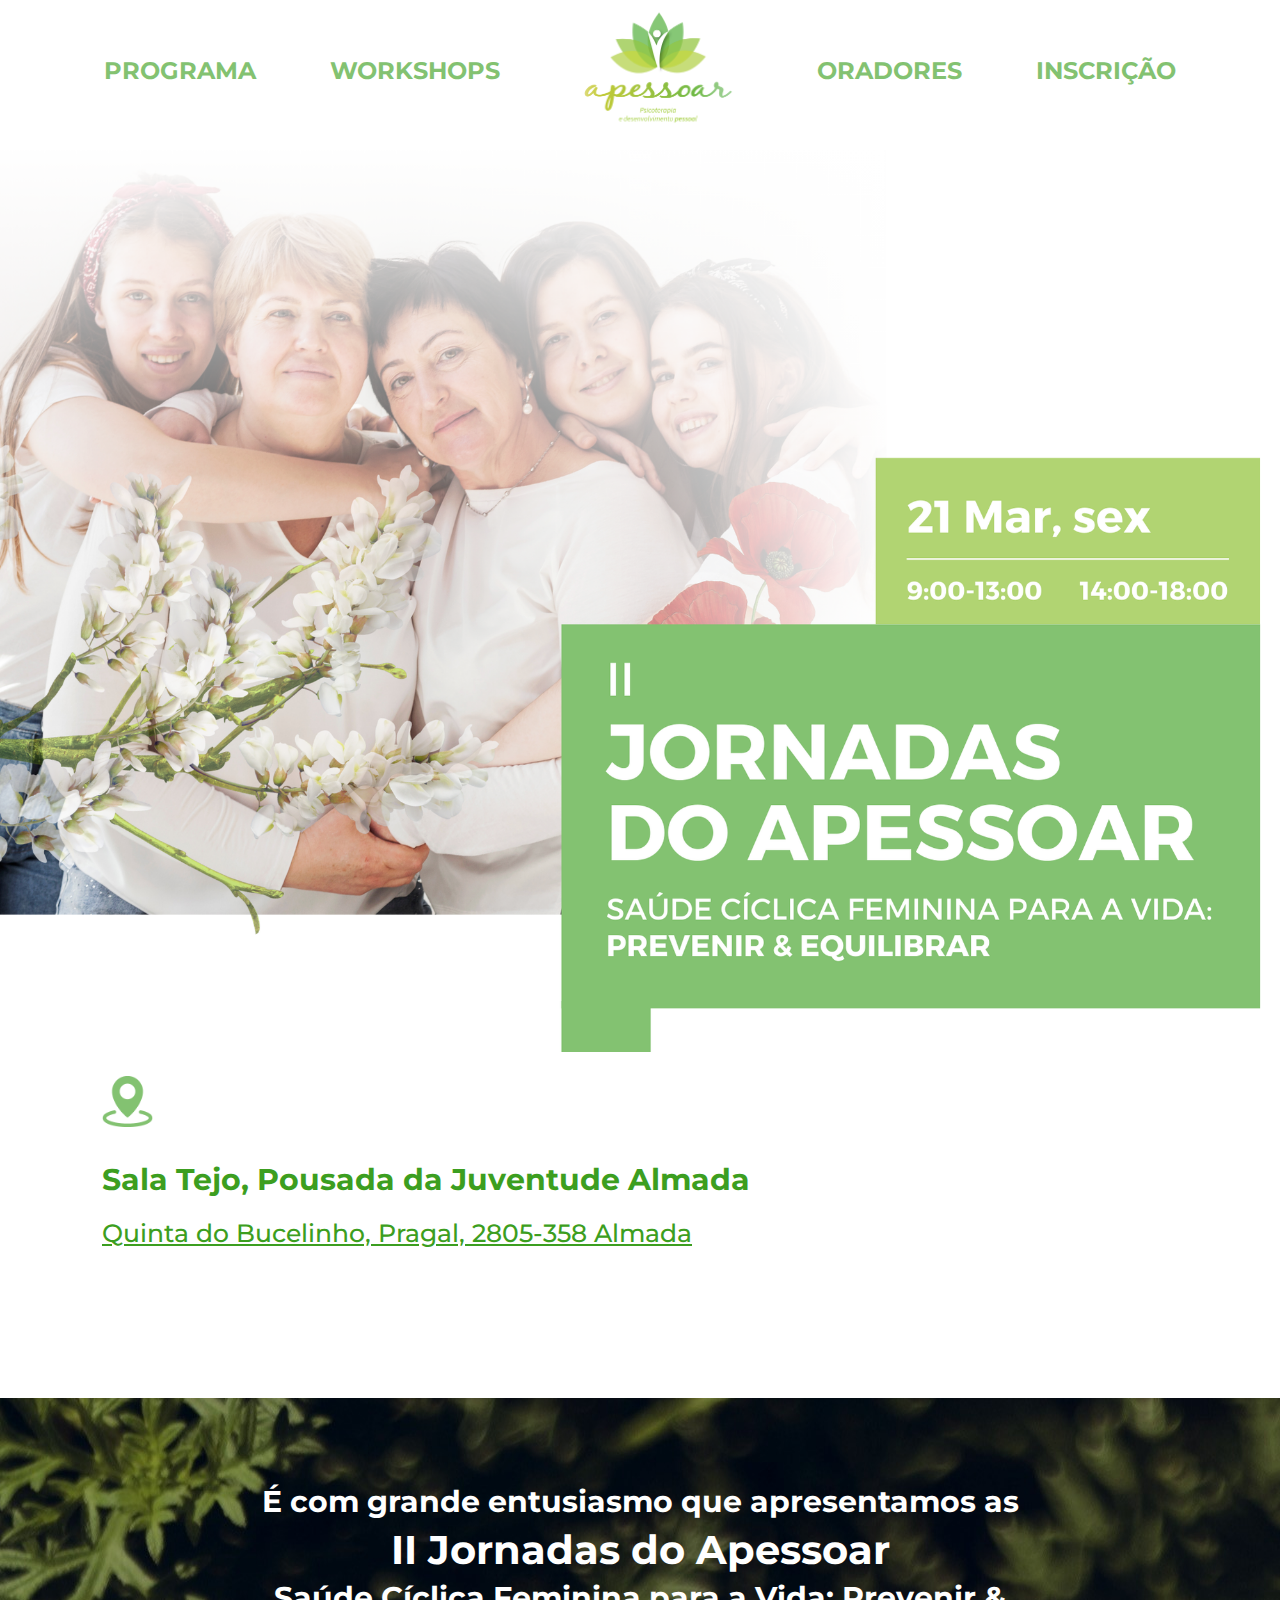
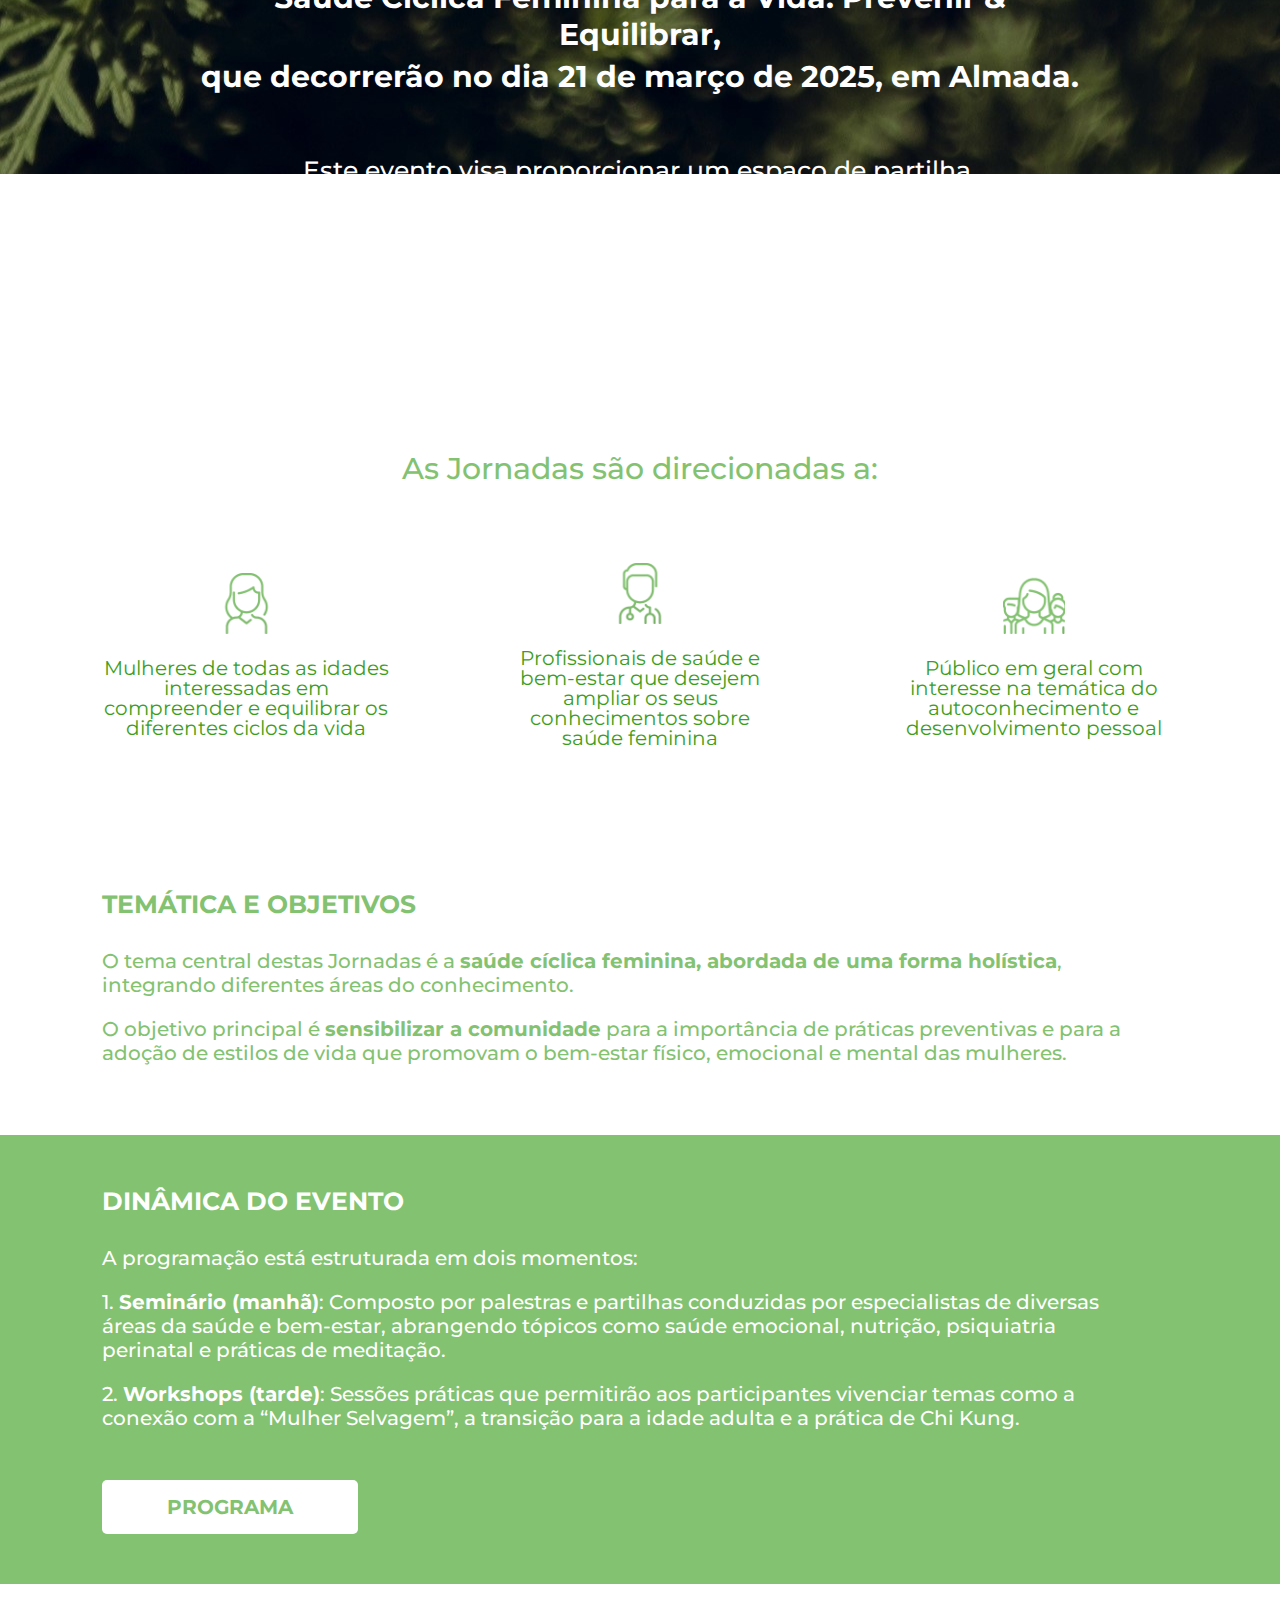
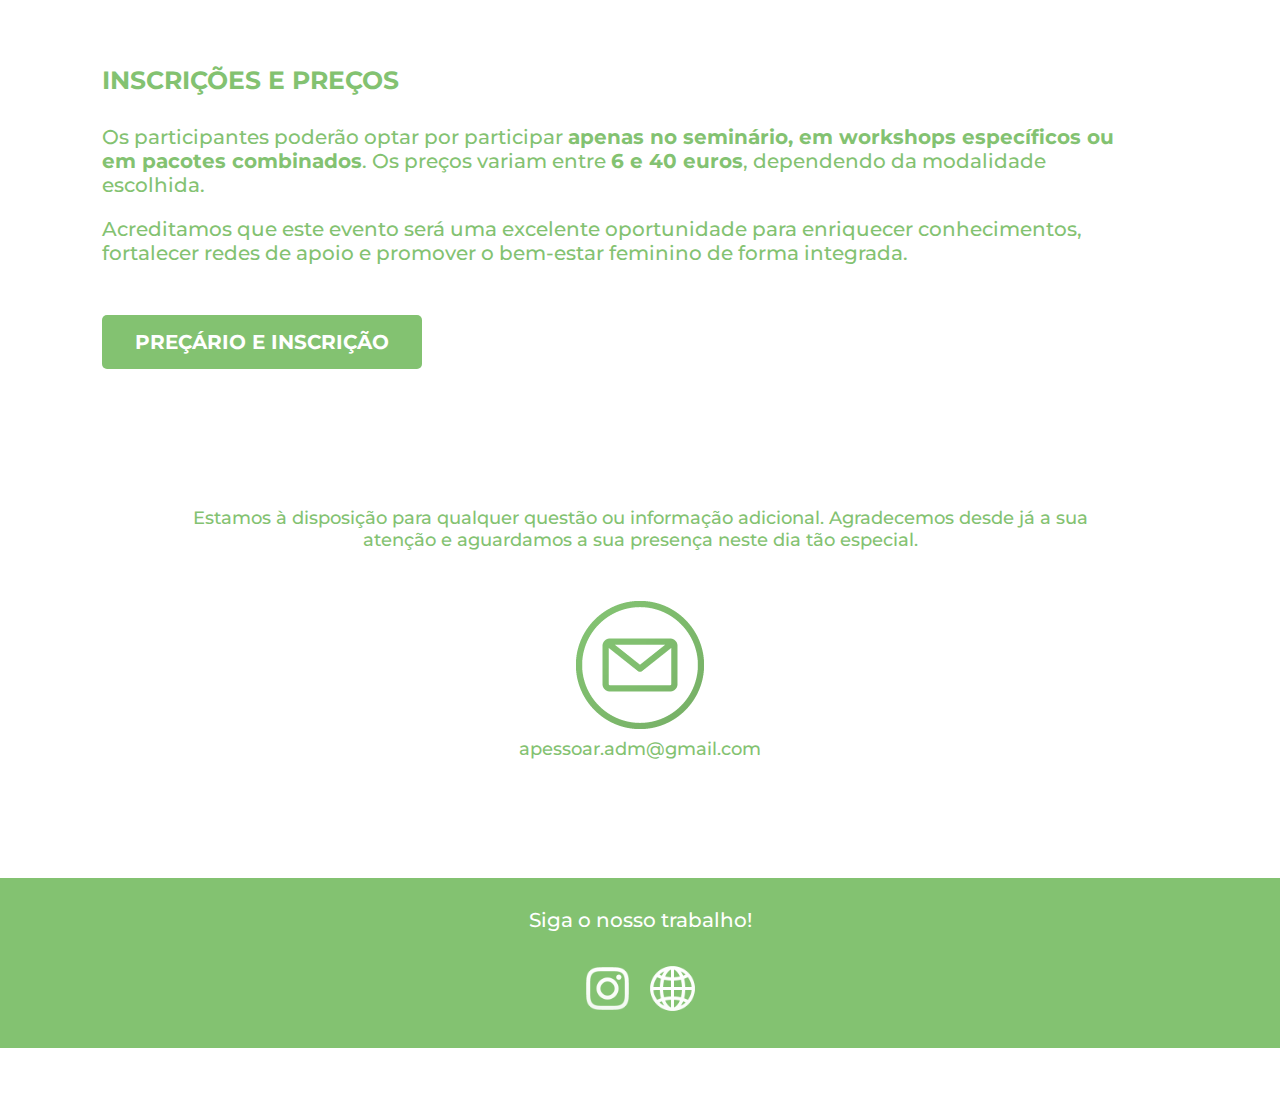
<file: index.html>
<!DOCTYPE html>
<html>
<head>
	<title>II Jornadas do Apessoar</title>
	<meta charset="UTF-8">
    <meta name="viewport" content="width=device-width, inicial-scale = 1.0">
	<link rel="stylesheet" type="text/css" href="css/style.css">
    <link rel="preconnect" href="https://fonts.googleapis.com">
    <link rel="preconnect" href="https://fonts.gstatic.com" crossorigin>
    <link href="https://fonts.googleapis.com/css2?family=Antonio:wght@100..700&family=League+Spartan:wght@100..900&family=Montserrat:ital,wght@0,100..900;1,100..900&display=swap" rel="stylesheet">
</head>

<body>

    <!--menu desktop-->

    <nav class="menu align-items">
        <a href="programa.html">PROGRAMA</a>
        <a href="workshops.html">WORKSHOPS</a>
        <a href="index.html"><img src="img/apessoar logo png.png"></a>
        <a href="oradores.html">ORADORES</a>
        <a href="inscricao.html">INSCRIÇÃO</a>
    </nav>

     <!--menu mobile-->

     <details id="hamburguer-icon">
        <summary>
            <div class="bar-1"></div>
            <div class="bar-2"></div>
            <div class="bar-3"></div>
        </summary>
        <ul class="menumobile">
        <li><a href="index.html">HOMEPAGE</a></li>
        <li><a href="programa.html">PROGRAMA</a></li>
        <li><a href="workshops.html">WORKSHOPS</a></li>
        <li><a href="oradores.html">ORADORES</a></li>
        <li><a href="inscricao.html">INSCRIÇÃO</a></li>
        </ul> 
    </details>


    <article>
        <img id="home" src="img/1.1.png">
        <img src="img/icons/location green.png" id="local"> 
        <p id="bigger">Sala Tejo, Pousada da Juventude Almada</p>
        <a id="small" href="https://www.google.com/maps/place/HI+Almada+%E2%80%93+Pousada+de+Juventude/@38.6778863,-9.1746579,1167m/data=!3m1!1e3!4m14!1m7!3m6!1s0xd19352861f6f25f:0x9d69373c2e82f63b!2sHI+Almada+%E2%80%93+Pousada+de+Juventude!8m2!3d38.6767844!4d-9.1783476!16s%2Fg%2F121hxw8h!3m5!1s0xd19352861f6f25f:0x9d69373c2e82f63b!8m2!3d38.6767844!4d-9.1783476!16s%2Fg%2F121hxw8h?entry=ttu&g_ep=EgoyMDI1MDEyOS4xIKXMDSoASAFQAw%3D%3D">Quinta do Bucelinho, Pragal, 2805-358 Almada</a>
     </article>


    <!--intro-->

     <article class="intro">
        <div id="introdiv">
            <p class="intro1">É com grande entusiasmo que apresentamos as</p>
            <p class="intro1" id="Jorn">II Jornadas do Apessoar</p> 
            <p class="intro1">Saúde Cíclica Feminina para a Vida: Prevenir & Equilibrar,</p> 
            
            <p class="intro1">que decorrerão no dia 21 de março de 2025, em Almada.</p>
        </div>

        <p id="intro2">Este evento visa proporcionar um espaço de partilha, aprendizagem e reflexão sobre a saúde feminina ao longo do ciclo de vida, com enfoque na prevenção e no equilíbrio.</p>
     </article>

     <article class="reviews align-items">
        <h2>As Jornadas são direcionadas a:</h2>
       
        <section>
            <div class="row align-items">
                <div class="col col-3">
                    <article class="product">
                        <figure><img src="img/icons/woman green.png"></figure>
                        <h4>Mulheres de todas as idades interessadas em compreender e equilibrar os diferentes ciclos da vida</h4>
                    </article>
                </div>
                
                <div class="col col-3">
                    <article class="product">
                        <figure><img src="img/icons/man green.png"></figure>
                        <h4>Profissionais de saúde e bem-estar que desejem ampliar os seus conhecimentos sobre saúde feminina</h4>
                    </article>
                </div>
                
                <div class="col col-3">
                    <article class="product">
                        <figure><img src="img/icons/team green.png"></figure>
                        <h4>Público em geral com interesse na temática do autoconhecimento e desenvolvimento pessoal</h4>
                    </article>
                </div>
            </div>
        </section>
    </article>

    <article class="tematica">
        <h2>TEMÁTICA E OBJETIVOS</h2>
        <h3>O tema central destas Jornadas é a <b>saúde cíclica feminina, abordada de uma forma holística</b>, integrando diferentes áreas do conhecimento.</h3>
        <h3>O objetivo principal é <b>sensibilizar a comunidade</b> para a importância de práticas preventivas e para a adoção de estilos de vida que promovam o bem-estar físico, emocional e mental das mulheres.</h3>
    </article>

    <article class="dinamica">
        <h2>DINÂMICA DO EVENTO</h2>
        <h3>A programação está estruturada em dois momentos:</h3>
        <h3>1. <b>Seminário (manhã)</b>: Composto por palestras e partilhas conduzidas por especialistas de diversas áreas da saúde e bem-estar, abrangendo tópicos como saúde emocional, nutrição, psiquiatria perinatal e práticas de meditação.</h3>
        <h3>2. <b>Workshops (tarde)</b>: Sessões práticas que permitirão aos participantes vivenciar temas como a conexão com a “Mulher Selvagem”, a transição para a idade adulta e a prática de Chi Kung.</h3>

        <div class="banner1">
                <a class="scale" href="programa.html">PROGRAMA</a>
        </div>


    </article>

    <article class="precario">
        <h2>INSCRIÇÕES E PREÇOS</h2>
        <h3>Os participantes poderão optar por participar <b>apenas no seminário, em workshops específicos ou em pacotes combinados</b>. Os preços variam entre <b>6 e 40 euros</b>, dependendo da modalidade escolhida.</h3>
        <h3>Acreditamos que este evento será uma excelente oportunidade para enriquecer conhecimentos, fortalecer redes de apoio e promover o bem-estar feminino de forma integrada.</h3>

        <div class="banner2">
            <a class="scale" href="inscricao.html">PREÇÁRIO E INSCRIÇÃO</a>
        </div>

    </article>
    


        <footer class="footerforms">
            <div class="contact">
                <h3>Estamos à disposição para qualquer questão ou informação adicional. Agradecemos desde já a sua atenção e aguardamos a sua presença neste dia tão especial.</h3>
                <img src="img/icons/email green.png" alt="emaillogo">
                <p>apessoar.adm@gmail.com</p>
            </div>
    
            <div class="green">
                <div class="footerinfo">
                    <p>Siga o nosso trabalho!</p>
                </div>
                <div class="social">
                    <a href="https://www.instagram.com/apessoar?utm_source=ig_web_button_share_sheet&igsh=ZDNlZDc0MzIxNw=="><img src="img/icons/instagram white.png"></a>
                    <a href="https://www.apessoar.pt/"><img src="img/icons/website white.png"></a>
                </div>
            </div>
    
	</footer>
</file>
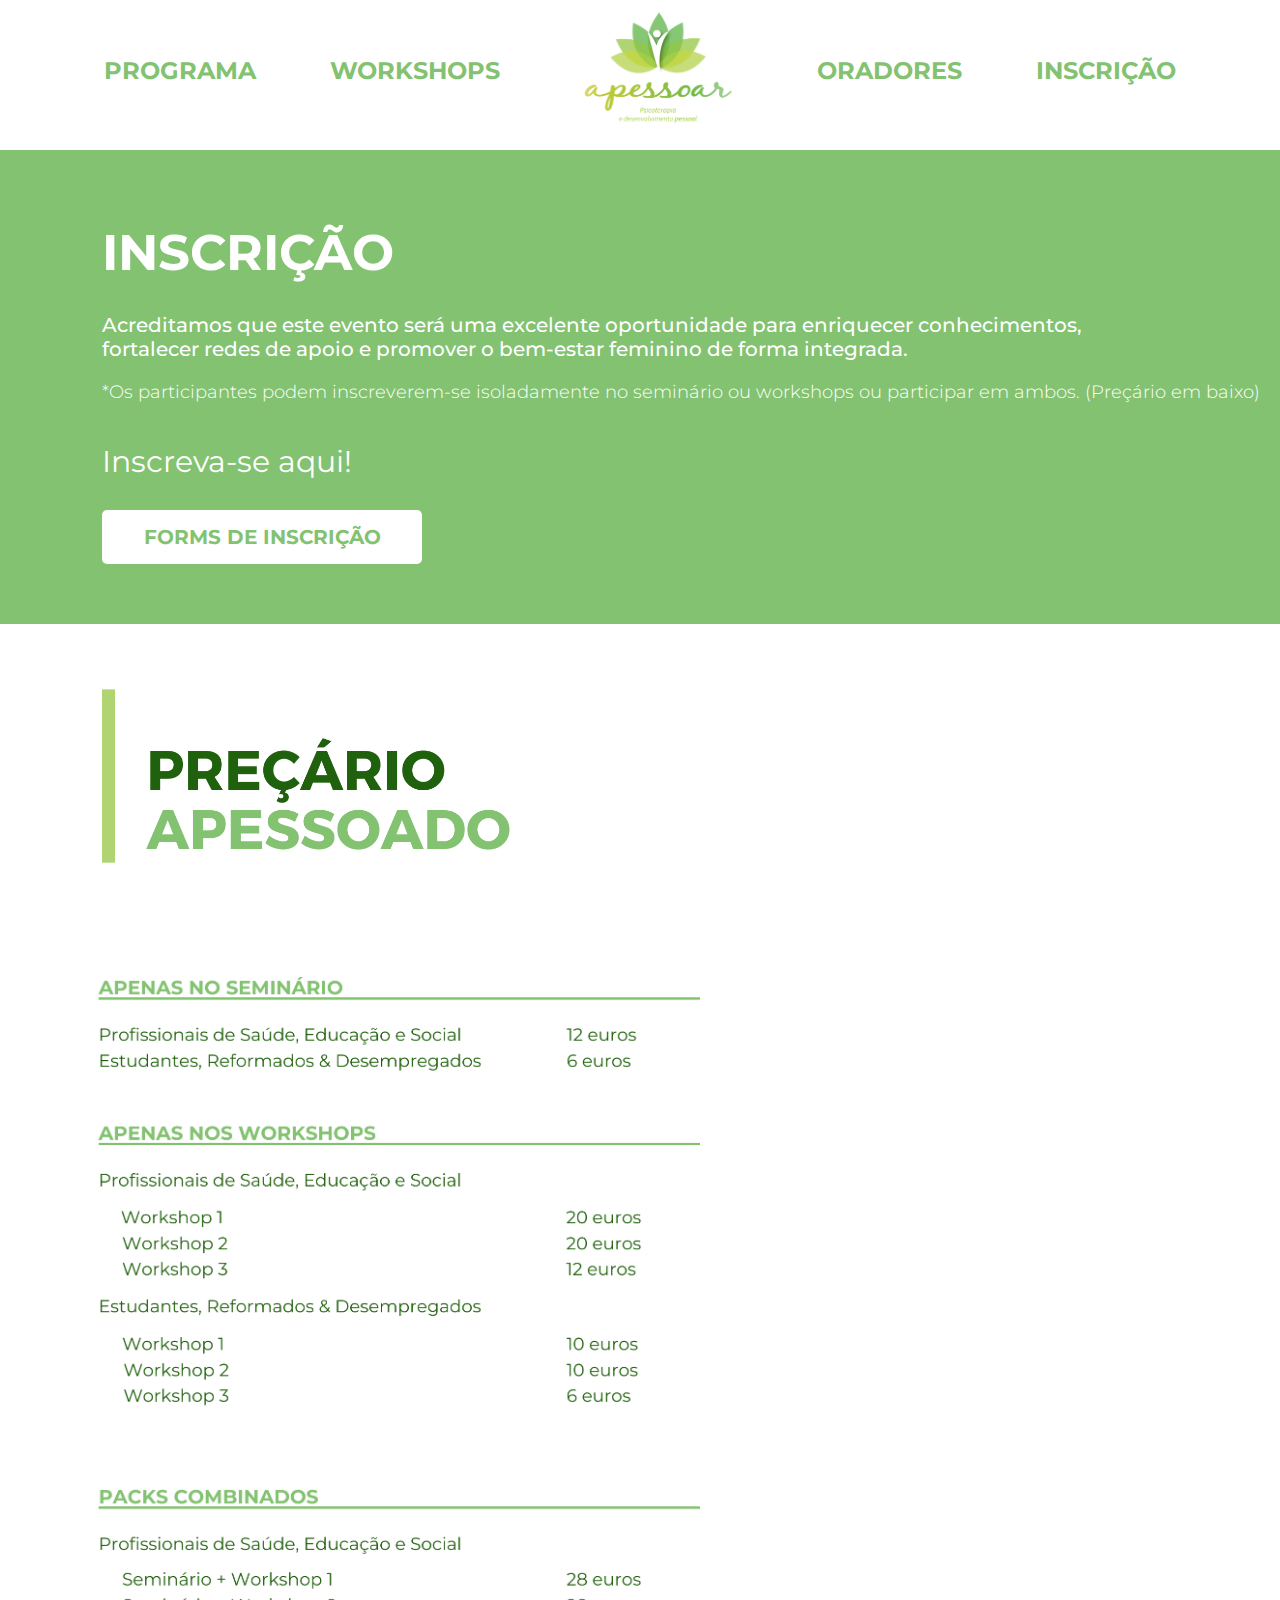
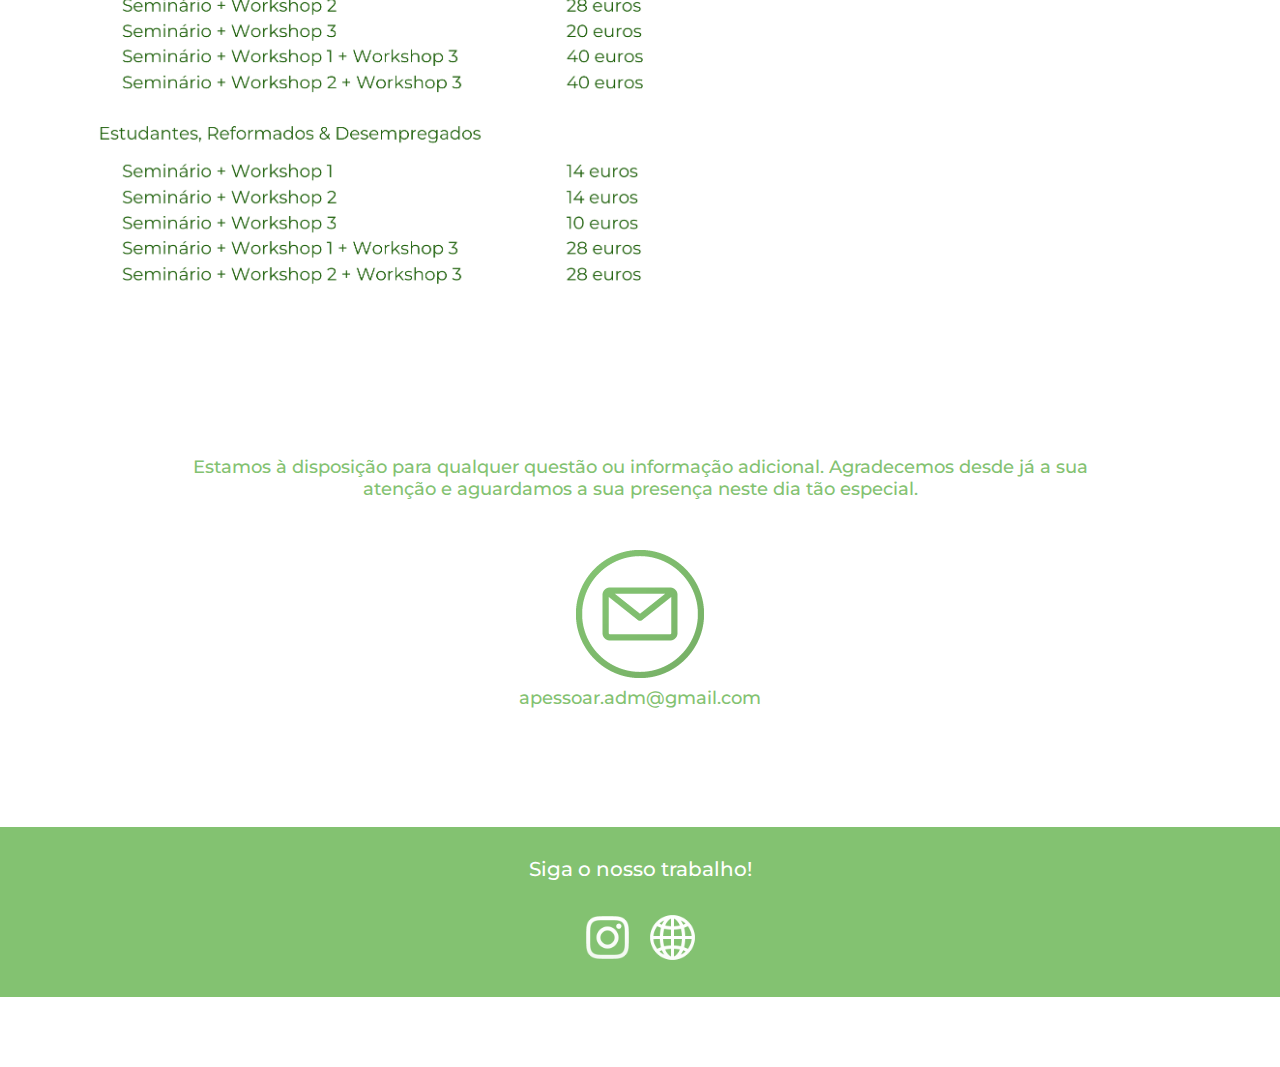
<file: inscricao.html>
<!DOCTYPE html>
<html>
<head>
	<title>II Jornadas do Apessoar</title>
	<meta charset="UTF-8">
    <meta name="viewport" content="width=device-width, inicial-scale = 1.0">
	<link rel="stylesheet" type="text/css" href="css/style.css">
    <link rel="preconnect" href="https://fonts.googleapis.com">
    <link rel="preconnect" href="https://fonts.gstatic.com" crossorigin>
    <link href="https://fonts.googleapis.com/css2?family=Antonio:wght@100..700&family=League+Spartan:wght@100..900&family=Montserrat:ital,wght@0,100..900;1,100..900&display=swap" rel="stylesheet">
</head>

<body>

    <!--menu desktop-->

    <nav class="menu align-items">
        <a href="programa.html">PROGRAMA</a>
        <a href="workshops.html">WORKSHOPS</a>
        <a href="index.html"><img src="img/apessoar logo png.png"></a>
        <a href="oradores.html">ORADORES</a>
        <a href="inscricao.html">INSCRIÇÃO</a>
    </nav>

      <!--menu mobile-->

      <details id="hamburguer-icon">
        <summary>
            <div class="bar-1"></div>
            <div class="bar-2"></div>
            <div class="bar-3"></div>
        </summary>
        <ul class="menumobile">
        <li><a href="index.html">HOMEPAGE</a></li>
        <li><a href="programa.html">PROGRAMA</a></li>
        <li><a href="workshops.html">WORKSHOPS</a></li>
        <li><a href="oradores.html">ORADORES</a></li>
        <li><a href="inscricao.html">INSCRIÇÃO</a></li>
        </ul> 
    </details>

    <article class="precario" id="insc">
        <h2>INSCRIÇÃO</h2>
        <h3>Acreditamos que este evento será uma excelente oportunidade para enriquecer conhecimentos, fortalecer redes de apoio e promover o bem-estar feminino de forma integrada.</h3>

        <p id="ast">*Os participantes podem inscreverem-se isoladamente
        no seminário ou workshops ou participar em ambos. (Preçário em baixo)</p>

        <p id="pop">Inscreva-se aqui!</p>

        <div class="banner2">
            <a class="scale" id="inscrito" href="https://docs.google.com/forms/d/e/1FAIpQLSc_u_TbMsokYtQAD3NrLcxdQhn9bRBf455cGklB0k7tuu4oEQ/viewform">FORMS DE INSCRIÇÃO</a>
        </div>

    </article>


    <img class="title" src="img/9.png">

    <article>
        <img class="preco" src="img/38.png">
        <img class="preco" src="img/39.png">
    </article>


    <footer class="footerforms">
        <div class="contact">
            <h3>Estamos à disposição para qualquer questão ou informação adicional. Agradecemos desde já a sua atenção e aguardamos a sua presença neste dia tão especial.</h3>
            <img src="img/icons/email green.png" alt="emaillogo">
            <p>apessoar.adm@gmail.com</p>
        </div>

        <div class="green">
            <div class="footerinfo">
                <p>Siga o nosso trabalho!</p>
            </div>
            <div class="social">
                <a href="https://www.instagram.com/apessoar?utm_source=ig_web_button_share_sheet&igsh=ZDNlZDc0MzIxNw=="><img src="img/icons/instagram white.png"></a>
                <a href="https://www.apessoar.pt/"><img src="img/icons/website white.png"></a>
            </div>
        </div>

</footer>
</file>
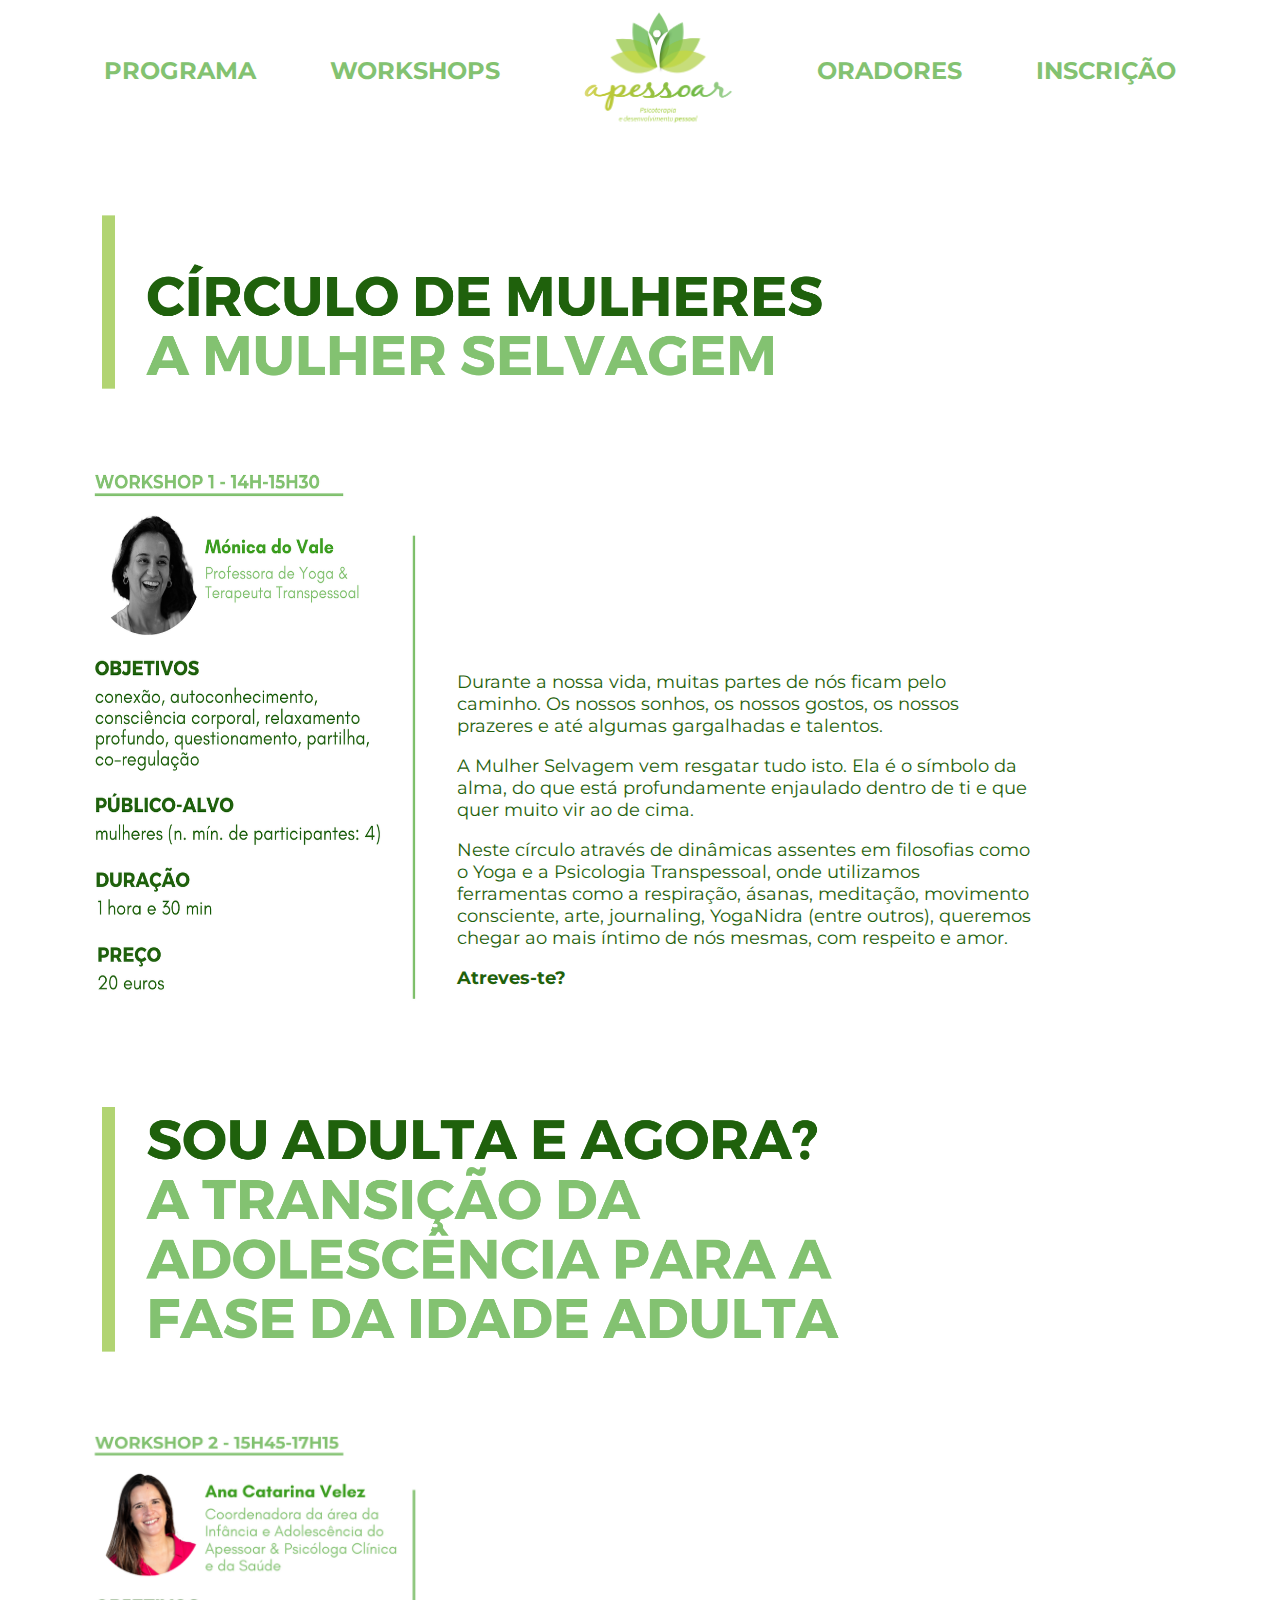
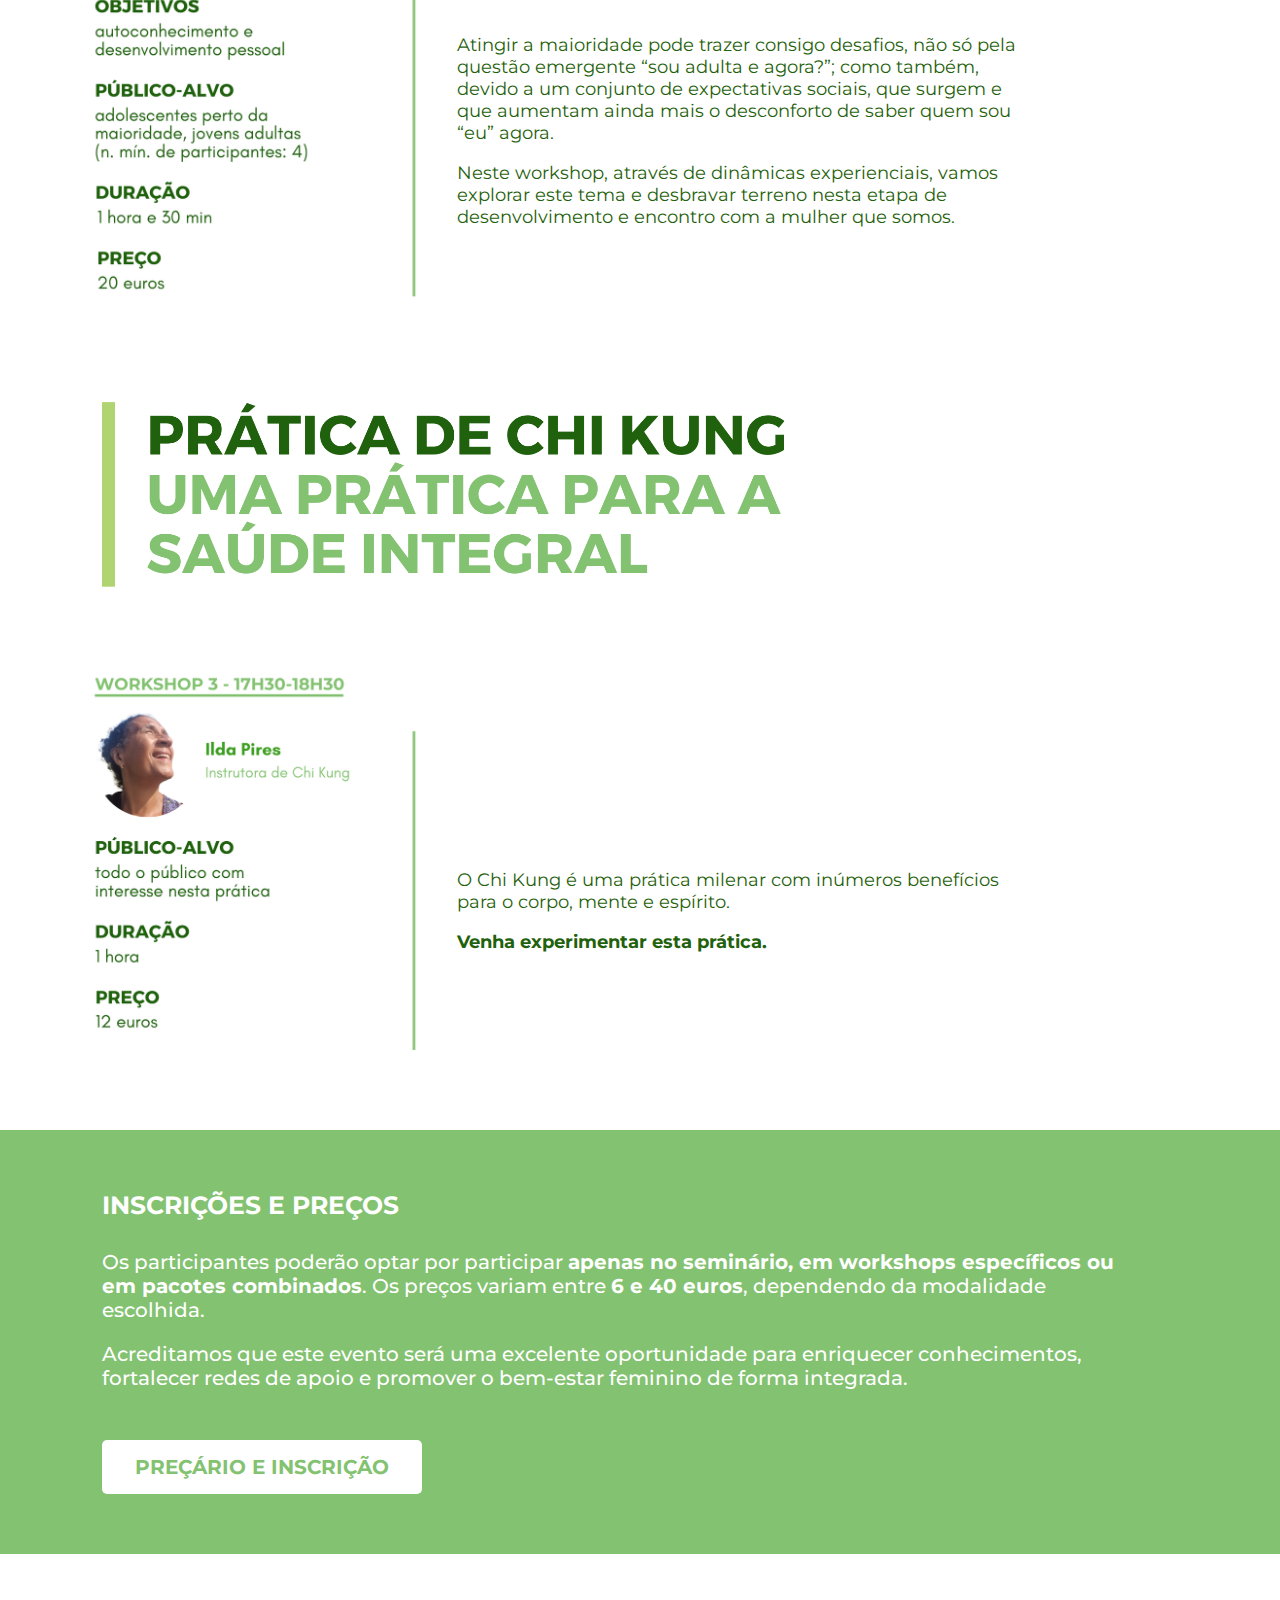
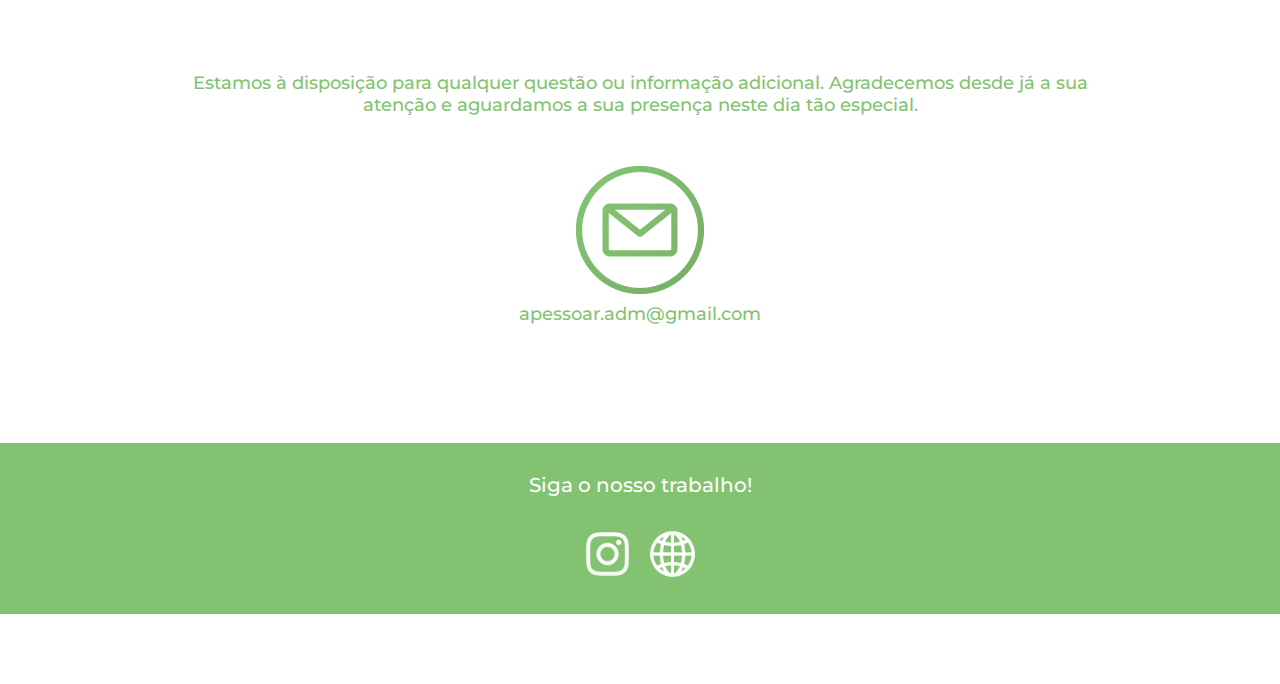
<file: workshops.html>
<!DOCTYPE html>
<html>
<head>
	<title>II Jornadas do Apessoar</title>
	<meta charset="UTF-8">
    <meta name="viewport" content="width=device-width, inicial-scale = 1.0">
	<link rel="stylesheet" type="text/css" href="css/style.css">
    <link rel="preconnect" href="https://fonts.googleapis.com">
    <link rel="preconnect" href="https://fonts.gstatic.com" crossorigin>
    <link href="https://fonts.googleapis.com/css2?family=Antonio:wght@100..700&family=League+Spartan:wght@100..900&family=Montserrat:ital,wght@0,100..900;1,100..900&display=swap" rel="stylesheet">
</head>

<body>

    <!--menu desktop-->

    <nav class="menu align-items">
        <a href="programa.html">PROGRAMA</a>
        <a href="workshops.html">WORKSHOPS</a>
        <a href="index.html"><img src="img/apessoar logo png.png"></a>
        <a href="oradores.html">ORADORES</a>
        <a href="inscricao.html">INSCRIÇÃO</a>
    </nav>

      <!--menu mobile-->

      <details id="hamburguer-icon">
        <summary>
            <div class="bar-1"></div>
            <div class="bar-2"></div>
            <div class="bar-3"></div>
        </summary>
        <ul class="menumobile">
        <li><a href="index.html">HOMEPAGE</a></li>
        <li><a href="programa.html">PROGRAMA</a></li>
        <li><a href="workshops.html">WORKSHOPS</a></li>
        <li><a href="oradores.html">ORADORES</a></li>
        <li><a href="inscricao.html">INSCRIÇÃO</a></li>
        </ul> 
    </details>

    <img class="title" src="img/2_1.png">

    <article class="workshops">
        <img src="img/4.png">
        <div>
            <p>Durante a nossa vida, muitas partes de nós ficam pelo caminho. 
            Os nossos sonhos, os nossos gostos, os nossos prazeres e até algumas gargalhadas e talentos.</p>
            <p>A Mulher Selvagem vem resgatar tudo isto. Ela é o símbolo da alma, do que está profundamente enjaulado dentro de ti e que quer muito vir ao de cima. </p>
            <p> Neste círculo através de dinâmicas assentes em filosofias como
            o Yoga e a Psicologia Transpessoal, onde utilizamos ferramentas como a respiração, ásanas, meditação, movimento consciente, arte, journaling, YogaNidra (entre outros), queremos chegar ao mais íntimo de nós mesmas, com respeito e amor. </p>
            <p><b>Atreves-te?</b></p>
        </div>
     </article>

     <img class="title" src="img/2_2.png">

    <article class="workshops">
        <img src="img/6.png">
        <div>
            <p>Atingir a maioridade pode trazer consigo desafios, não só 
                pela questão emergente “sou adulta e agora?”; como também, devido a um conjunto de expectativas sociais, que surgem e 
                que aumentam ainda mais o desconforto de saber quem
                sou “eu” agora. 
            <p>Neste workshop, através de dinâmicas experienciais, 
                vamos explorar este tema e desbravar terreno nesta etapa 
                de desenvolvimento e encontro com a mulher que somos.</p>
        </div>
     </article>

     <img class="title" src="img/2_3.png">

     <article class="workshops">
        <img src="img/8.png">
        <div>
            <p>O Chi Kung é uma prática milenar com inúmeros 
                benefícios para o corpo, mente e espírito.  
            <p><b>Venha experimentar esta prática.</b></p>
        </div>
     </article>

    <article class="precario" id="preco1">
        <h2>INSCRIÇÕES E PREÇOS</h2>
        <h3>Os participantes poderão optar por participar <b>apenas no seminário, em workshops específicos ou em pacotes combinados</b>. Os preços variam entre <b>6 e 40 euros</b>, dependendo da modalidade escolhida.</h3>
        <h3>Acreditamos que este evento será uma excelente oportunidade para enriquecer conhecimentos, fortalecer redes de apoio e promover o bem-estar feminino de forma integrada.</h3>

        <div class="banner2">
            <a class="scale" href="inscricao.html">PREÇÁRIO E INSCRIÇÃO</a>
        </div>

    </article>
    


        <footer class="footerforms">
            <div class="contact">
                <h3>Estamos à disposição para qualquer questão ou informação adicional. Agradecemos desde já a sua atenção e aguardamos a sua presença neste dia tão especial.</h3>
                <img src="img/icons/email green.png" alt="emaillogo">
                <p>apessoar.adm@gmail.com</p>
            </div>
    
            <div class="green">
                <div class="footerinfo">
                    <p>Siga o nosso trabalho!</p>
                </div>
                <div class="social">
                    <a href="https://www.instagram.com/apessoar?utm_source=ig_web_button_share_sheet&igsh=ZDNlZDc0MzIxNw=="><img src="img/icons/instagram white.png"></a>
                    <a href="https://www.apessoar.pt/"><img src="img/icons/website white.png"></a>
                </div>
            </div>
    
	</footer>
</file>
<file: css/style.css>
body{font-family: "Montserrat", sans-serif; margin: 0;font-size: 16px;background-color: #fff;}
.flex-container{display:flex;}
.space-between{justify-content: space-between;}
.align-items{align-items: center;}
*{box-sizing:border-box;}
h1, h2, h3, h4, h5, figure, a, p{color: #83c271}
a{font-weight: bolder; text-decoration: none;}
article img{width: 100%; margin-top: 0%;}

/*MENU*/ 

nav{
    padding:30px;
    margin-top: 40px;
    margin-bottom: 50px;
    display: flex; 
    flex-direction: row; 
    justify-content: space-evenly;
    height: 60px; 
    font-size: x-large;  
}

.menu a:hover{
    scale: 113%;
}

.menu img{
    width: 150px;
    align-items: center;
    justify-content: center;
    margin-left: 10px;
    margin-right: 10px;
}


/*MENU MOBILE*/

#hamburguer-icon{
    margin-right: 20px;
    padding-top: 20px;
    display: none;
    cursor: pointer;
    justify-items: end;
    color: #83c271;
}

#hamburguer-icon div{
    width: 25px;
    height: 2px;
    background-color: white;
    margin: 4px 0;
    transition: 0.4s;
    justify-content: end;
}

.menumobile{
    position: absolute;
    top: 50px;
    left: 0;
    width: 100%;
    display: none;
}

.menumobile a{
    font-weight: 30;
    font-size: 10px;
}

.menumobile li{
    margin-bottom: 5px;
}

details[open]{
    padding: 20px;
    margin-bottom: 50px;
}
  
details[open] summary{
    margin-bottom: 50px;
}


/*HOMEPAGE*/ 

/*header*/ 

#local{
    width: 4%;
    margin: 0 5px;
    margin-top: 20px;
    margin-left: 102px;
}

#bigger{
    font-weight: 700;
    font-size: 30px;
    color: #3c9e20;
    margin-left: 102px;
    margin-top: 30px;
    margin-bottom: 20px;
}

#small{
    font-weight: 500;
    font-size: 25px;
    color: #3c9e20;
    margin-left: 102px;
    text-decoration: underline;
}

/*intro*/ 

.intro{
margin-top: 150px;
background-image: url(../img/campoflores.jpg);
background-repeat: no-repeat;
background-attachment: fixed;
background-position: 45%;
justify-items: center;
}

#introdiv{
    padding-top: 80px;
    padding-bottom: 30px;
    width: 70%;
}

.intro1{
    font-weight: 700;
    font-size: 30px;
    color: white;
    text-align: center;
    margin-top: 5px;
    margin-bottom: 5px;
}

#Jorn{
    font-size: 40px;
}

#intro2{
    font-weight: 500;
    font-size: 25px;
    color: white;
    text-align: center;
    margin-bottom: 10px;
    padding-bottom: 80px;
    width: 60%;
}

/*direcionadas a*/ 

.reviews{
    text-align: center;
    padding: 90px 0px;

}

.reviews h2{
    font-size: 30px;
    font-weight: 500;
    margin-bottom: 60px;
}

.reviews h4{
    margin-bottom: 20px;
    margin-top: 20px;
    line-height: 20px; 
    font-size: 20px;
    font-weight: 400;
    color: #3c9e20;
}

.reviews img{max-width: 30%} 


/*temática*/ 

.tematica{
    padding-bottom: 50px;
}

.tematica h2{
    font-size: 25px;
    font-weight: 700;
    margin-bottom: 30px;
    margin-left: 102px;
}

.tematica h3{
    font-size: 20px;
    font-weight: 500;
    margin-bottom: 20px;
    margin-left: 102px;
    width: 80%;
}


/*dinâmica*/ 

.dinamica{
    padding-top: 30px;
    background-color: #83c271;
    padding-bottom: 50px;
    
}

.dinamica h2{
    font-size: 25px;
    font-weight: 700;
    margin-bottom: 30px;
    margin-left: 102px;
    color: #fff;
}

.dinamica h3{
    font-size: 20px;
    font-weight: 500;
    margin-left: 102px;
    width: 80%;
    color: #fff;
}

.banner1 a{
    background-color: white;
    padding: 15px 30px;
    display:inline-block;
    margin-top:30px;
    border-radius: 5px;
    font-size: 20px;
    width: 20%; 
    text-align: center;
    margin-left: 102px;
}

.scale:hover{scale: 113%;}


/*precario*/ 

.precario{
    padding-top: 60px;
    padding-bottom: 20px;
    
}

.precario h2{
    font-size: 25px;
    font-weight: 700;
    margin-bottom: 30px;
    margin-left: 102px;
}

.precario h3{
    font-size: 20px;
    font-weight: 500;
    margin-left: 102px;
    width: 80%;

}

.banner2 a{
    background-color: #83c271;
    color: #fff;
    padding: 15px 30px;
    display:inline-block;
    margin-top:30px;
    border-radius: 5px;
    font-size: 20px;
    width: 25%; 
    text-align: center;
    margin-left: 102px;
}


/*PROGRAMA*/ 

.title{
    width: 80%;
    margin-left: 102px;
    margin-bottom: 30px;
}

.program{
    width: 22%;
    display: inline-flex;
}

#p1{
    margin-left: 102px;
}

#p5{
    margin-left: 1100px;
    display: block;
}

#p6{
    margin-left: 102px;
    width: 21%;
}

#p7{
    width: 24%;
}

#p8{
    width: 22.7%;
}

#work{
    padding-top: 0;
    padding-bottom: 100px;
}

#work h3{
    margin-bottom: 7px;
}

#preco1{
    background-color: #83c271;
    padding-top: 40px;
    padding-bottom: 60px;
}

#preco1 h2{
    color: #fff;
}

#preco1 h3{
    color: #fff;
}

#preco1 a{
    color: #83c271;
    background-color: #fff;
}


/*WORKSHOPS*/ 

.workshops{
    margin-left: 0px;
    margin-top: 0;
    display: inline-flex;
    margin-bottom: 80px;
}

.workshops img{
    width: 30%;
    margin-left: 43px;
    margin-top: 0;
}

.workshops div{
    width: 45%;
    padding-top: 180px;
    margin-left: 30px;
}

.workshops p{
    color: #1f610c;
    font-size: 18px;
    font-weight: 400;
}

/*ORADORES*/ 

.orador{
    padding-bottom: 90px;
}

.orador div{
    padding-top: 0;
    width: 45%;
}

.orador h2{
    color: #3c9e20;
    font-size: 22px;
    font-weight: bold;
}

#p34 img{
    width: 35%;
}

/*INSCRIÇÃO*/ 

.preco{
    width: 50%;
    margin-left: 60px;
}

#ast{
    margin-left: 102px;
    font-size: 18px;
    font-weight: 300;
    color: #fff;
    margin-top: 0;
}

#insc{
    background-color: #83c271;
    padding-top: 30px;
    padding-bottom: 60px;
}

#insc h2{
    color: #fff;
    font-size: 50px;
}

#insc h3{
    color: #fff;
}

#pop{
    color: #fff;
    margin-left: 102px;
    margin-top: 40px;
    font-size: 30px;
    margin-bottom: 0;
}

#inscrito{
    background-color: #fff;
    color: #83c271;
}

/*FOOTER*/

footer{
    padding: 20px 0;
    text-align: center;
    margin-top: 80px;
    margin-bottom: 50px
}

footer p{
    font-weight: 500;
    color:  white;
}

.green{ 
    background-color: #83c271;
    padding-top: 10px;
    padding-bottom: 30px;
}

.social img{
    width: 4%;
    margin: 0 5px;
    margin-top: 10px;
}
    
.footerinfo{
    margin-bottom:15px;
    line-height: 25px;
    font-size: 20px;
}

.contact{
    justify-items: center;
    padding-bottom: 10px;
}

.contact img{
    width: 10%;
    margin: 0 5px;
    margin-bottom: 0px;
    margin-top: 30px;
    align-items: center;
}

.contact p{font-size: 18px;color: #83c271; margin-top:5px;}

.contact h3{
    font-size: 18px;
    font-weight: 500;
    margin-bottom: 20px;
    width: 70%;
}

.contact {margin-bottom: 90px;}





/*COLUNAS*/

.row{margin:10px; display: flex; flex-direction: row; justify-content: space-evenly;}
.col{padding:0 15px;}
.col-1 {width: 8.33%;}
.col-2 {width: 16.66%;}
.col-3 {width: 25%;}
.col-4 {width: 33.33%;}
.col-5 {width: 41.66%;}
.col-6 {width: 50%;}
.col-7 {width: 58.33%;}
.col-8 {width: 66.66%;}
.col-9 {width: 75%;}
.col-10 {width: 83.33%;}
.col-11 {width: 91.66%;}
.col-12 {width: 100%;}
.cards{margin: 30px auto 0 auto;}
.card{margin-bottom: 10px;}
.caracter{margin-bottom: 10px; position: relative;transition: 0.3s;overflow: hidden;}
.caracter img{display: block;}


@media all and (max-width:768px){

    .mcol-1 {width: 8.33%;}
    .mcol-2 {width: 16.66%;}
    .mcol-3 {width: 25%;}
    .mcol-4 {width: 33.33%;}
    .mcol-5 {width: 41.66%;}
    .mcol-6 {width: 50%;}
    .mcol-7 {width: 58.33%;}
    .mcol-8 {width: 66.66%;}
    .mcol-9 {width: 75%;}
    .mcol-10 {width: 83.33%;}
    .mcol-11 {width: 91.66%;}
    .mcol-12 {width: 100%;}
}


@media all and (max-width:480px){

    .scol-1 {width: 8.33%;}
    .scol-2 {width: 16.66%;}
    .scol-3 {width: 25%;}
    .scol-4 {width: 33.33%;}
    .scol-5 {width: 41.66%;}
    .scol-6 {width: 50%;}
    .scol-7 {width: 58.33%;}
    .scol-8 {width: 66.66%;}
    .scol-9 {width: 75%;}
    .scol-10 {width: 83.33%;}
    .scol-11 {width: 91.66%;}
    .scol-12 {width: 100%;}
}


@media only screen and (max-width:932px){

    nav{display: none;}

    body{
        padding: 0;
        margin: 0;
    }

    /*MENU MOBILE*/

    #hamburguer-icon{
        display: block;
    }

    .menumobile{
        display: block;
    }

    .menumobile a{
        font-size: 15px;
        font-weight: 500;
    }

    .menumobile li{
        color: #fff;
    }

    .banner1{
        background-repeat: no-repeat;
        background-size: cover;
        height: fit-content;
        margin-left: 0;
        padding-left: 0;
        justify-items: center;
    }

    .banner1 h2{
        font-size: 30px;
        line-height: 30px;
        padding-bottom:20px;
        padding-top: 0;
    }

    .banner1 p{
        font-size: 15px;
        line-height: 15px;
        padding-bottom:15px;
        max-width: 100%;
    }

    .banner1 h3{
        font-size: 20px;
        padding-bottom: 5px;
    }

    .banner1 a{
        padding: 7px 15px;
        margin-top:10px; 
        font-size: 20px; 
        width: 80%; 
        align-items: center;
        justify-items: center;
        margin-left: 30px;
    }

    .banner2 a{
        padding: 7px 15px;
        margin-top:10px; 
        font-size: 15px; 
        width: 80%; 
        align-items: center;
        justify-items: center;
        margin-left: 30px;
    }


    details{
        width: 100%;
    }
    

     /*HOMEPAGE*/

     #home{
        width: 100%;
     }

     #local{
        margin-left: 40px;
        margin-bottom: 0;
        width: 20px;
     }

     #bigger{
        margin-left: 40px;
        font-size: 15px;
        margin-bottom: 0;
        margin-top: 10px;
     }

     #small{
        margin-left: 40px;
        font-size: 10px;
     }

    /*HOMEPAGE - intro*/

    .intro{
        margin-top: 40px;
    }

    #introdiv{
        padding-top: 30px;
    }

    .intro1{
        font-size: 15px;
    }

    #Jorn{
        font-size: 20px;
    }

    #intro2{
        font-size: 15px;
        padding-bottom: 30px;
        margin-top: 10px;
    }

    /*HOMEPAGE - reviews*/

    .reviews{
        padding-top: 40px;
        padding-bottom: 40px;
    }
    .reviews h2{
        font-size: 18px;
        margin-bottom: 20px;
    }

    .row {
        display: flex;
        flex-direction: column;
        justify-content: center;
    }

    .col-3{width: fit-content;}

    .product{
        padding: 0;
    }

    .product h4{
        font-size: 15px;
    }


    /*HOMEPAGE - tematica*/


    .tematica h2{
        font-size: 20px;
        margin-top: 7px;
        margin-left: 40px;
    }

    .tematica h3{
        font-size: 15px;
        margin-left: 40px;
        width: 80%;
    }

    .dinamica h2{
        font-size: 20px;
        margin-top: 7px;
        margin-left: 40px;
    }

    .dinamica h3{
        font-size: 15px;
        margin-left: 40px;
        width: 80%;
    }

    .precario h2{
        font-size: 20px;
        margin-top: 7px;
        margin-left: 40px;
    }

    .precario h3{
        font-size: 15px;
        margin-left: 40px;
        width: 80%;
    }



    /*FOOTER*/

    footer{margin-top: 20px;}
    .social img{
        width: 10%;
    }

    .contact h3{
        font-size: 15px;
    }

    .contact p{
        font-size: 15px;
    }

    .contact img{
        width: 8%;
        margin-top: 10px;
    }

    .contact{
        margin-bottom: 10px;
    }

    .footerinfo p{
        font-size: 15px;
    }

    /*PROGRAMA*/
    .program{
    width: 30%;
    display: block;
    margin-left: 102px;
    margin-bottom: 50px;
    }

    .program1{
    width: 30%;
    display: block;
    margin-left: 102px;
    margin-bottom: 5px;
    }

    .program2{
    width: 30%;
    display: block;
    margin-left: 102px;
    margin-bottom: 0px;
    }



    .title{
        width: 100%;
        margin-left: 0;
    }

    .program{
        display: block;
        width: 70%;
        margin-bottom: 50px;
    }

    #p1{
        margin-left: 40px;
    }

    #p2{
        margin-left: 40px;
    }
    #p3{
        margin-left: 40px;
        margin-bottom: 5px;
    }
    #p4{
        margin-left: 40px;
        margin-bottom: 0px;
    }

    #p5{
        margin-left: 40px;

    }

    #p6{
        margin-bottom: 0;
        margin-left: 40px;
    }

    #p7{
        margin-bottom: 0;
        margin-left: 40px;
    }

    #p8{
        margin-bottom: 0;
        margin-left: 40px;
    }

    /*WORKSHOPS*/

    .workshops{
        display: block;
    }

    .workshops img{
        width: 90%;
        margin-left: 0;
        margin-bottom: 0;
        padding-bottom: 0;
    }

    .workshops div{
        width: 80%;
        margin-left: 25px;
        margin-top: 0;
        padding-top: 0;
        margin-bottom: 50px;
    }

    .workshops p{
        font-size: 15px;
    }

    /*oradores*/
    .orador div{
        margin-bottom: 0px;
        padding-bottom:0;
    }
    

    .orador{
        padding-top: 0;
        margin-top: 0;
        padding-bottom: 0;
    }

    #p34 img{
        width: 90%;
    }

    /*INSCRIÇÕES*/

    #insc{
        padding-top:20px ;
        padding-bottom: 30px;
    }

    #insc h2{
        font-size: 30px;
        margin-left: 40px;
    }

    #ast{
        margin-left: 40px;
        font-size: 12px;
        width: 70%;
    }

    #pop{
        font-size: 20px;
        margin-left: 40px;
        margin-top: 40px;
    }

    .preco{
        width: 99%;
        margin-left: 0;
    }
}
</file>
